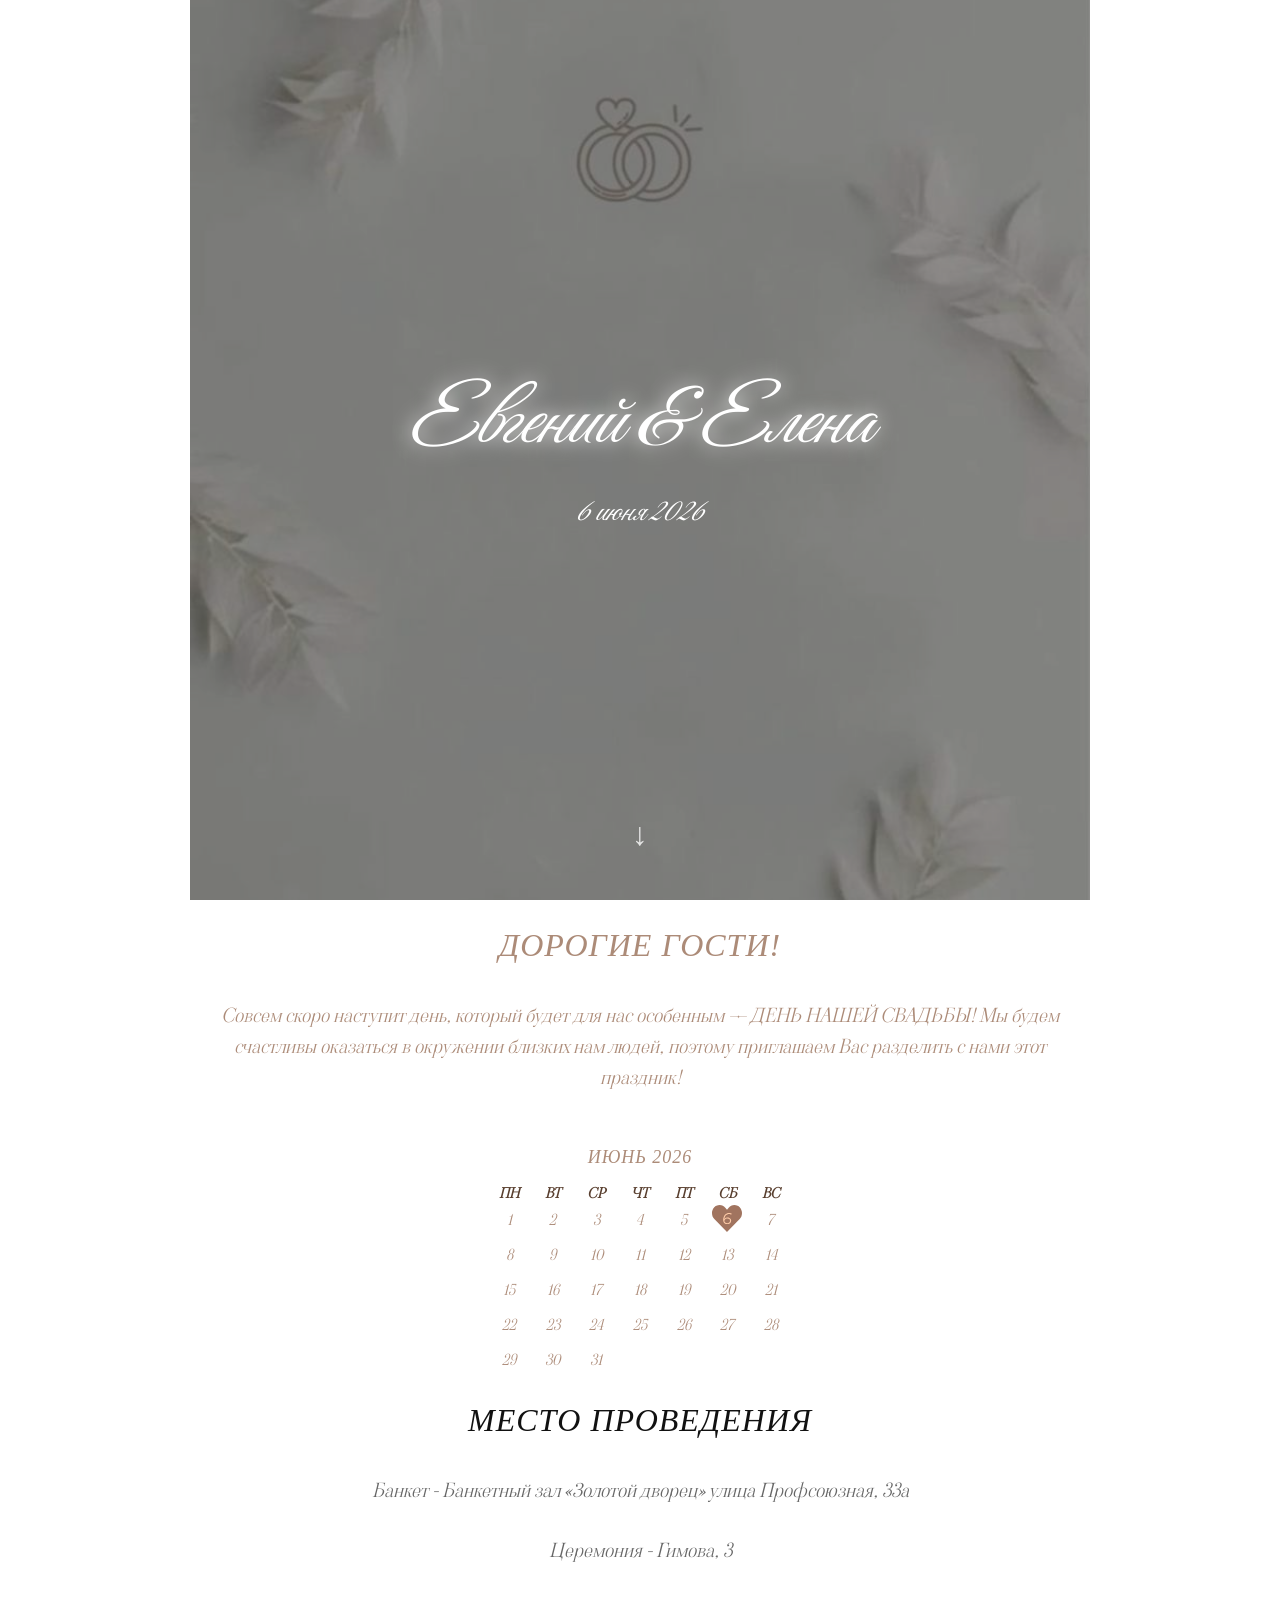
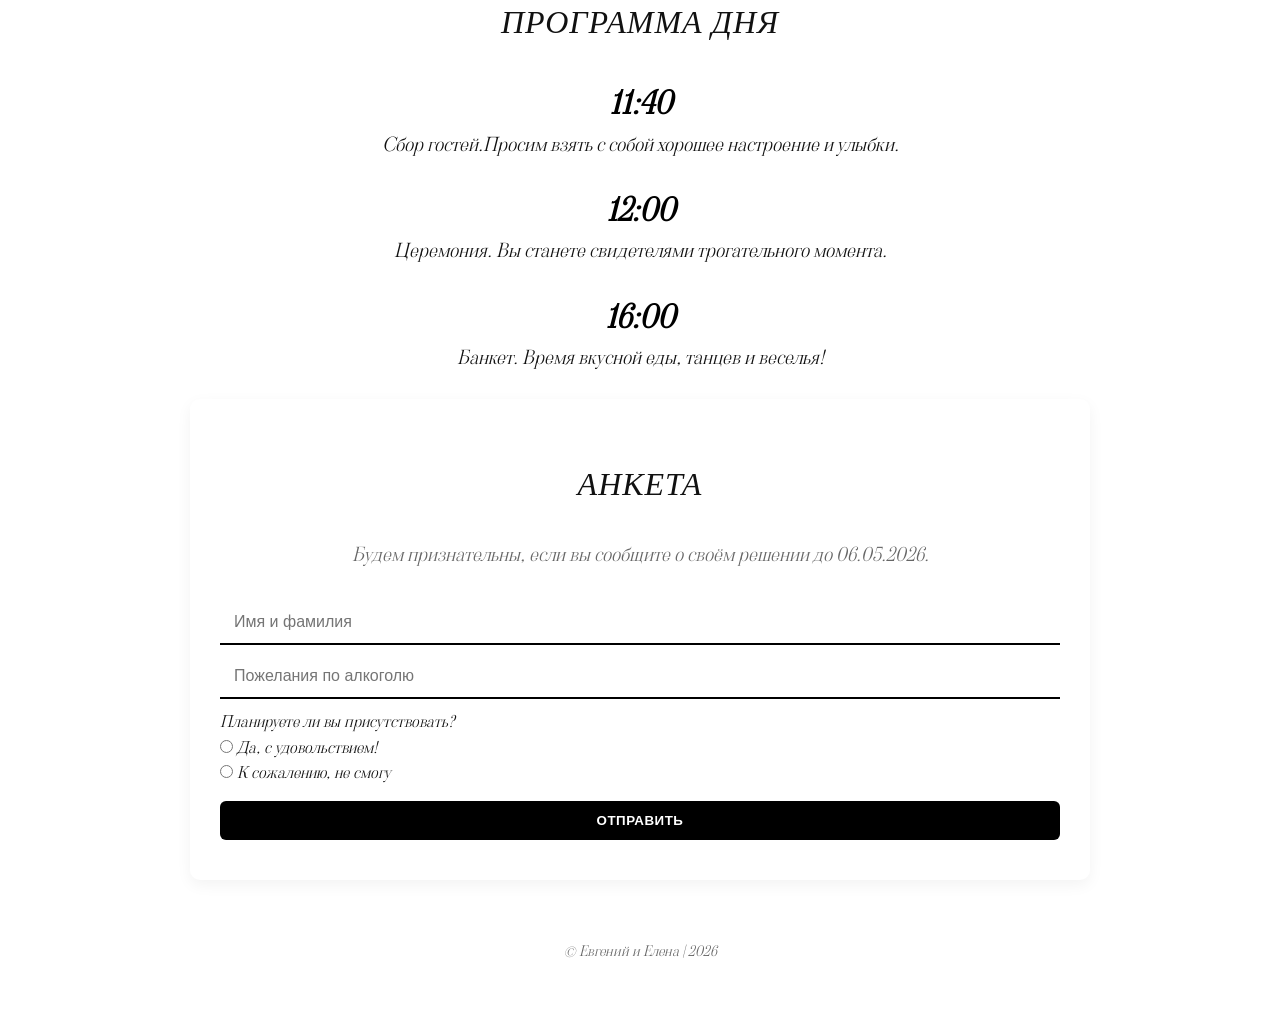
<file: index.html>
<!DOCTYPE html>
<html lang="ru">
<head>
  <meta charset="UTF-8" />
  <meta name="viewport" content="width=device-width, initial-scale=1.0" />
  <title>Евгений & Елена — Свадебное приглашение</title>
<link rel="shortcut icon" href="https://img.icons8.com/external-wanicon-lineal-wanicon/64/FFFFFF/external-rings-valentines-day-wanicon-lineal-wanicon.png"  type="image/png">
  <!-- Шрифты -->
  <link href="https://fonts.googleapis.com/css2?family=Playfair+Display:wght@400;600&family=Inter:wght@300;400;500&display=swap" rel="stylesheet">
<link rel="preconnect" href="https://fonts.googleapis.com">
<link rel="preconnect" href="https://fonts.gstatic.com" crossorigin>
<link href="https://fonts.googleapis.com/css2?family=Great+Vibes&display=swap" rel="stylesheet">

<link rel="preconnect" href="https://fonts.googleapis.com">
<link rel="preconnect" href="https://fonts.gstatic.com" crossorigin>
<link href="https://fonts.googleapis.com/css2?family=Great+Vibes&family=Montserrat:ital,wght@0,100..900;1,100..900&display=swap" rel="stylesheet">


  <!-- Стили -->
  <link rel="stylesheet" href="style.css" />
</head>
<body>

  <!-- HERO -->
  <section class="hero">
    <div class="hero-content">
      <h1>Евгений & Елена</h1>
      <p class="date">6 июня 2026</p>
    </div>
    <div class="arrow">↓</div>
  </section>

  <!-- INTRO -->
  <section class="intro fade">
    <h2 style=" color: rgb(172, 139, 120);">Дорогие гости!</h2>
    <p style=" color: rgb(172, 139, 120);">Совсем скоро наступит день, который будет для нас особенным — 
        ДЕНЬ НАШЕЙ СВАДЬБЫ!
        Мы будем счастливы оказаться в окружении близких нам людей, 
        поэтому приглашаем Вас разделить с нами этот праздник!</p>
    
    <div class="calle">
     <div class="calendar">
        <h2 style=" color: rgb(172, 139, 120);">ИЮНЬ 2026</h2>
        <div class="weekdays">
          <span>ПН</span><span>ВТ</span><span>СР</span><span>ЧТ</span><span>ПТ</span><span>СБ</span><span>ВС</span>
        </div>
        <div class="days">
          <span>1</span><span>2</span><span>3</span><span>4</span><span>5</span><img  class="heart" src="./img/Frame 1.svg" alt=""></span>
          <span>7</span><span>8</span><span>9</span><span>10</span><span>11</span><span>12</span><span>13</span>
          <span>14</span><span>15</span><span>16</span><span>17</span><span>18</span><span>19</span><span>20</span>
          <span>21</span><span>22</span><span>23</span><span>24</span>
          <span >25</span>
          <span>26</span><span>27</span>
          <span>28</span><span>29</span><span>30</span><span>31</span>
        </div>
      </div>
      </div>
    <h2>Место проведения</h2>
   <p>Банкет - Банкетный зал «Золотой дворец» улица Профсоюзная, 33а</p>
   <p>Церемония - Гимова, 3</p>
  </section>

  <!-- ПРОГРАММА -->
  <section class="program fade">
    <h2>Программа дня</h2>
    <div class="program-item">
      <time>11:40</time>
      <p>Сбор гостей.Просим взять с собой хорошее настроение и улыбки.</p>
    </div>
    <div class="program-item">
      <time>12:00</time>
      <p>Церемония. Вы станете свидетелями трогательного момента.</p>
    </div>
    <div class="program-item">
      <time>16:00</time>
      <p>Банкет. Время вкусной еды, танцев и веселья!</p>
    </div>
  </section>



  <!-- RSVP -->
 <section class="rsvp fade">
    <h2>Анкета</h2>
    <p>Будем признательны, если вы сообщите о своём решении до 06.05.2026.</p>
    <div id="rsvp-form">
        <input type="text" id="name" placeholder="Имя и фамилия"><br>
        <input type="text" id="alcohol" placeholder="Пожелания по алкоголю"><br>
        <label>Планируете ли вы присутствовать?</label>
        <div class="checkbox-group">
            <label  ><input type="radio" name="attend" value="Да" > Да, с удовольствием!</label><br>
            <label  ><input type="radio" name="attend" value="Нет"  > К сожалению, не смогу</label>
        </div>
        <div style="display: flex;justify-content: center;flex-direction: column;">
        <button type="button" id="btn-create">Отправить</button>
        <div class="thanks">Спасибо! Ваш ответ отправлен ❤️</div>
        </div>
    </div>
</section>

  <!-- FOOTER -->
  <footer>
    © Евгений и Елена | 2026
  </footer>

  <script src="./javascript/script.js"  ></script>
  <script src="./javascript/API.JS" defer> </script>
</body>
</html>
</file>
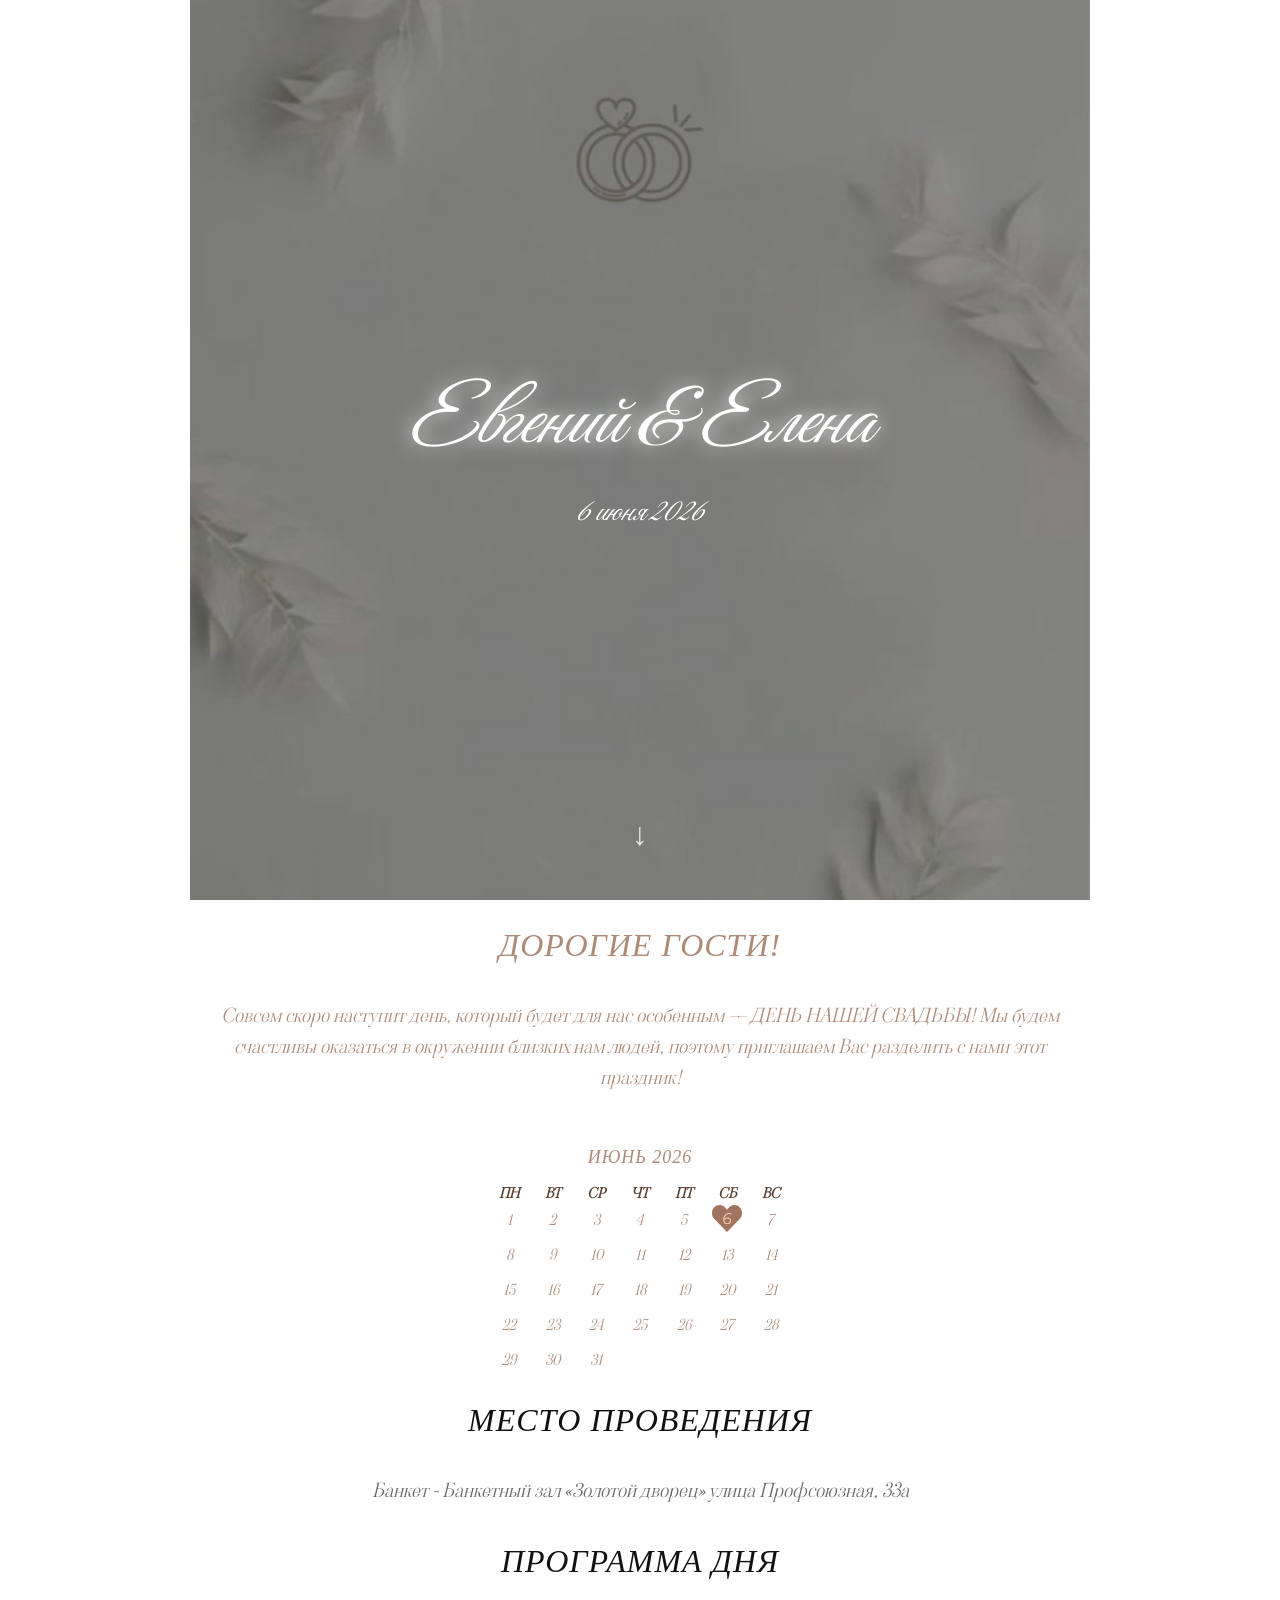
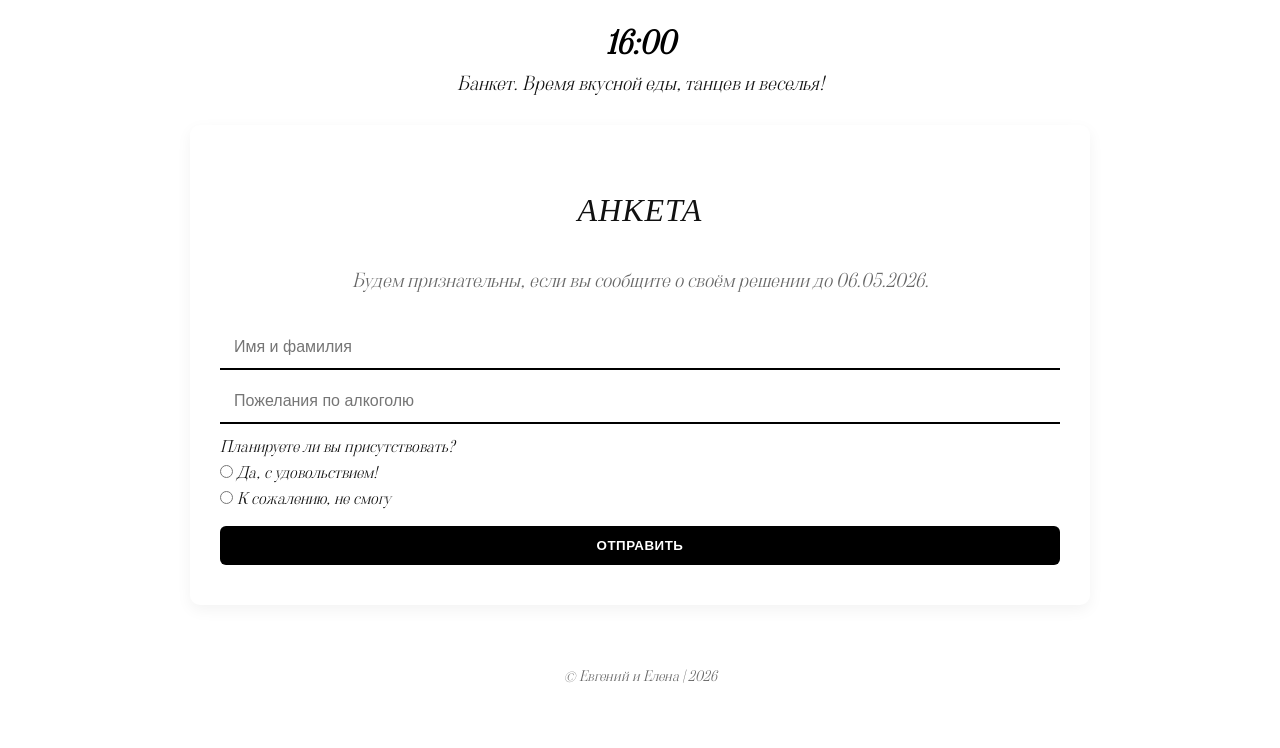
<file: pages/index2.html>
<!DOCTYPE html>
<html lang="ru">
<head>
  <meta charset="UTF-8" />
  <meta name="viewport" content="width=device-width, initial-scale=1.0" />
  <title>Евгений & Елена — Свадебное приглашение</title>
<link rel="shortcut icon" href="https://img.icons8.com/external-wanicon-lineal-wanicon/64/FFFFFF/external-rings-valentines-day-wanicon-lineal-wanicon.png"  type="image/png">
  <!-- Шрифты -->
  <link href="https://fonts.googleapis.com/css2?family=Playfair+Display:wght@400;600&family=Inter:wght@300;400;500&display=swap" rel="stylesheet">
<link rel="preconnect" href="https://fonts.googleapis.com">
<link rel="preconnect" href="https://fonts.gstatic.com" crossorigin>
<link href="https://fonts.googleapis.com/css2?family=Great+Vibes&display=swap" rel="stylesheet">

<link rel="preconnect" href="https://fonts.googleapis.com">
<link rel="preconnect" href="https://fonts.gstatic.com" crossorigin>
<link href="https://fonts.googleapis.com/css2?family=Great+Vibes&family=Montserrat:ital,wght@0,100..900;1,100..900&display=swap" rel="stylesheet">


  <!-- Стили -->
  <link rel="stylesheet" href="../style.css" />
</head>
<body>

  <!-- HERO -->
  <section class="hero">
    <div class="hero-content">
      <h1>Евгений & Елена</h1>
      <p class="date">6 июня 2026</p>
    </div>
    <div class="arrow">↓</div>
  </section>

  <!-- INTRO -->
  <section class="intro fade">
    <h2 style=" color: rgb(172, 139, 120);">Дорогие гости!</h2>
    <p style=" color: rgb(172, 139, 120);">Совсем скоро наступит день, который будет для нас особенным — 
        ДЕНЬ НАШЕЙ СВАДЬБЫ!
        Мы будем счастливы оказаться в окружении близких нам людей, 
        поэтому приглашаем Вас разделить с нами этот праздник!</p>
    <div class="photos">
   
    </div>
    <div class="calle">
     <div class="calendar">
        <h2 style=" color: rgb(172, 139, 120);">ИЮНЬ 2026</h2>
        <div class="weekdays">
          <span>ПН</span><span>ВТ</span><span>СР</span><span>ЧТ</span><span>ПТ</span><span>СБ</span><span>ВС</span>
        </div>
        <div class="days">
          <span>1</span><span>2</span><span>3</span><span>4</span><span>5</span><img  class="heart" src="../img/Frame 1.svg" alt=""></span>
          <span>7</span><span>8</span><span>9</span><span>10</span><span>11</span><span>12</span><span>13</span>
          <span>14</span><span>15</span><span>16</span><span>17</span><span>18</span><span>19</span><span>20</span>
          <span>21</span><span>22</span><span>23</span><span>24</span>
          <span >25</span>
          <span>26</span><span>27</span>
          <span>28</span><span>29</span><span>30</span><span>31</span>
        </div>
      </div>
      </div>
    <h2>Место проведения</h2>
   <p>Банкет - Банкетный зал «Золотой дворец» улица Профсоюзная, 33а</p>
  </section>

  <!-- ПРОГРАММА -->
  <section class="program fade">
    <h2>Программа дня</h2>
    
    <div class="program-item">
      <time>16:00</time>
      <p>Банкет. Время вкусной еды, танцев и веселья!</p>
    </div>
  </section>



  <!-- RSVP -->
 <section class="rsvp fade">
    <h2>Анкета</h2>
    <p>Будем признательны, если вы сообщите о своём решении до 06.05.2026.</p>
    <div id="rsvp-form">
        <input type="text" id="name" placeholder="Имя и фамилия"><br>
        <input type="text" id="alcohol" placeholder="Пожелания по алкоголю"><br>
        <label>Планируете ли вы присутствовать?</label>
        <div class="checkbox-group">
            <label  ><input type="radio" name="attend" value="Да" > Да, с удовольствием!</label><br>
            <label  ><input type="radio" name="attend" value="Нет"  > К сожалению, не смогу</label>
        </div>
        <div style="display: flex;justify-content: center;flex-direction: column;">
        <button type="button" id="btn-create">Отправить</button>
        <div class="thanks">Спасибо! Ваш ответ отправлен ❤️</div>
        </div>
    </div>
</section>

  <!-- FOOTER -->
  <footer>
    © Евгений и Елена | 2026
  </footer>

  <script src="../javascript/script.js"  ></script>
  <script src="../javascript/API.JS" defer> </script>
</body>
</html>
</file>
<file: style.css>
:root {
  --bg: #fff;
  --text: #111;
  --muted: #666;
  --accent: #000;
  --light: #f7f7f7;
}

* { box-sizing: border-box; margin: 0; padding: 0; }

body {
   font-family: "Viaodaibre" ;
  font-optical-sizing: auto;
  font-weight: 500;
  font-style: italic;
  color: var(--text);
  background: var(--bg);
  line-height: 1.6;
  overflow-x: hidden;
}
p{
  font-size: 1.2rem;
}

@font-face {
  font-family: "Viaodaibre" ;
  src: url(./fonts/ViaodaLibre-Regular.ttf);
}
/* HERO */
.hero {
  position: relative;
  height: 100vh;
  background: url('./img/1.jpg') center/cover no-repeat;
  color: white;
  display: flex;
  align-items: center;
  justify-content: center;
  text-align: center;
}

.hero::after {
  content: "";
  position: absolute;
  inset: 0;
  background: rgba(0,0,0,0.45);
}

.hero-content {
  position: relative;
  z-index: 1;
  animation: fadeUp 1s ease forwards;
}

.hero h1 {
 font-family: "Great Vibes" , cursive;
 font-weight: 100;
  font-size: 8rem;
  text-shadow: 0 0 20px #fcfcfc;
}

.hero p {
 
   font-family: "Great Vibes" , cursive;
 font-weight: 400;
 font-size: 3rem;
}


.arrow {
  position: absolute;
  bottom: 40px;
  left: 50%;
  transform: translateX(-50%);
  font-size: 2rem;
  color: white;
  opacity: 0.8;
  animation: bounce 2s infinite;
  z-index: 2;
}

/* Секции */
section {
  max-width: 900px;
  margin: 0px auto;
  padding: 0 20px;
  opacity: 0;
  transform: translateY(40px);
  transition: all 2.5s ease;
}

section.visible {
  opacity: 1;
  transform: translateY(0);
}
 .calle{
  display: flex;
  justify-content: center;
 }

.calendar {
  text-align: center;
  width: 300px;
}

.calendar h2 {
  font-size: 18px;
  margin-bottom: 10px;
  font-weight: normal;
}

.weekdays, .days {
  display: grid;
  grid-template-columns: repeat(7, 1fr);
  gap: 5px;
  justify-items: center;
}

.weekdays span {
  font-weight: bold;
  font-size: 14px;
  color: rgb(88, 62, 46);
}

.days span {
  color: rgb(172, 139, 120);
  font-size: 15px;
  width: 30px;
  height: 30px;
  display: flex;
  justify-content: center;
  align-items: center;
  border-radius: 50%;
  font-weight: 500;
}

.heart{
  width: 30px;
}
 
h2 {
  font-size: 32px;
   font-family: "Viadorelibre";
  font-optical-sizing: auto;
  font-weight: 500;
  font-style: italic;
  text-align: center;
  margin-top: 20px;
  margin-bottom: 30px;
  letter-spacing: 1px;
  text-transform: uppercase;
}

.intro p, .dress p, .rsvp p {
  text-align: center;
  color: var(--muted);
  margin-bottom: 30px;
  font-size: 1.20rem;
  font-weight: 500;
}

.photos, .gallery {
  display: grid;
  grid-template-columns: repeat(auto-fit,minmax(220px,1fr));
  gap: 10px;
}

img {
  width: 100%;
  border-radius: 6px;
  display: block;
}
.checkbox-group{
  margin-bottom: 15px;
}

/* Кнопка */
.btn {
  display: block;
  width: fit-content;
  margin: 20px auto 10px;
  padding: 10px 25px;
  background: var(--accent);
  color: white;
  text-transform: uppercase;
  font-size: 0.9rem;
  border-radius: 3px;
  transition: all 0.3s ease;
}

.btn:hover { background: #333; }

/* Программа */
.program {
  text-align: center;
}

.program-item { margin-bottom: 25px; }

.program-item time {
  display: block;
  font-size: 2rem;
  font-weight: 600;
  color: var(--accent);
}
.program-item p{
  font-size: 1.2rem;
}



/* RSVP */
.rsvp {
  background: var(--bg);
  padding: 40px 30px;
  border-radius: 10px;
  box-shadow: 0 5px 15px rgba(0,0,0,0.05);
}

form {
  display: flex;
  flex-direction: column;
  gap: 15px;
}

input[type="text"] {
  padding: 12px 14px;
  border: none;
  border-bottom: 2px solid #000;
  outline: none;
  font-size: 1rem;
width: 100%;
background-color: #fff;
margin-bottom: 10px;
}
input:hover{
  border: none;
  border-bottom: 2px solid #000;
outline: none;
}

button {
  padding: 12px 20px;
  background: var(--accent);
  color: white;
  border: none;
  border-radius: 6px;
  cursor: pointer;
  text-transform: uppercase;
  font-weight: 600;
  letter-spacing: 0.5px;
  transition: all 0.3s;
}

button:hover { background: #333; }

.thanks {
  display: none;
  text-align: center;
  margin-top: 15px;
  font-weight: 600;
  color: var(--accent);
}

footer {
  text-align: center;
  color: var(--muted);
  padding: 60px 20px;
  font-size: 0.9rem;
}

/* Анимации */
@keyframes fadeUp {
  from { opacity: 0; transform: translateY(40px);}
  to { opacity: 1; transform: translateY(0);}
}

@keyframes bounce {
  0%, 100% { transform: translate(-50%,0);}
  50% { transform: translate(-50%,-10px);}
}

/* Адаптация */
@media (max-width: 768px) {
  .hero h1 { font-size: 4rem; }
  .hero p { font-size: 2rem; }
  section { margin: 0px auto; }
}
@media (max-width: 412px) {
  .hero h1 { font-size: 3rem; }
}
@media (min-width: 1024px) {
  .hero h1 { font-size: 5rem; }
  .hero p { font-size: 2rem; }
}
</file>
